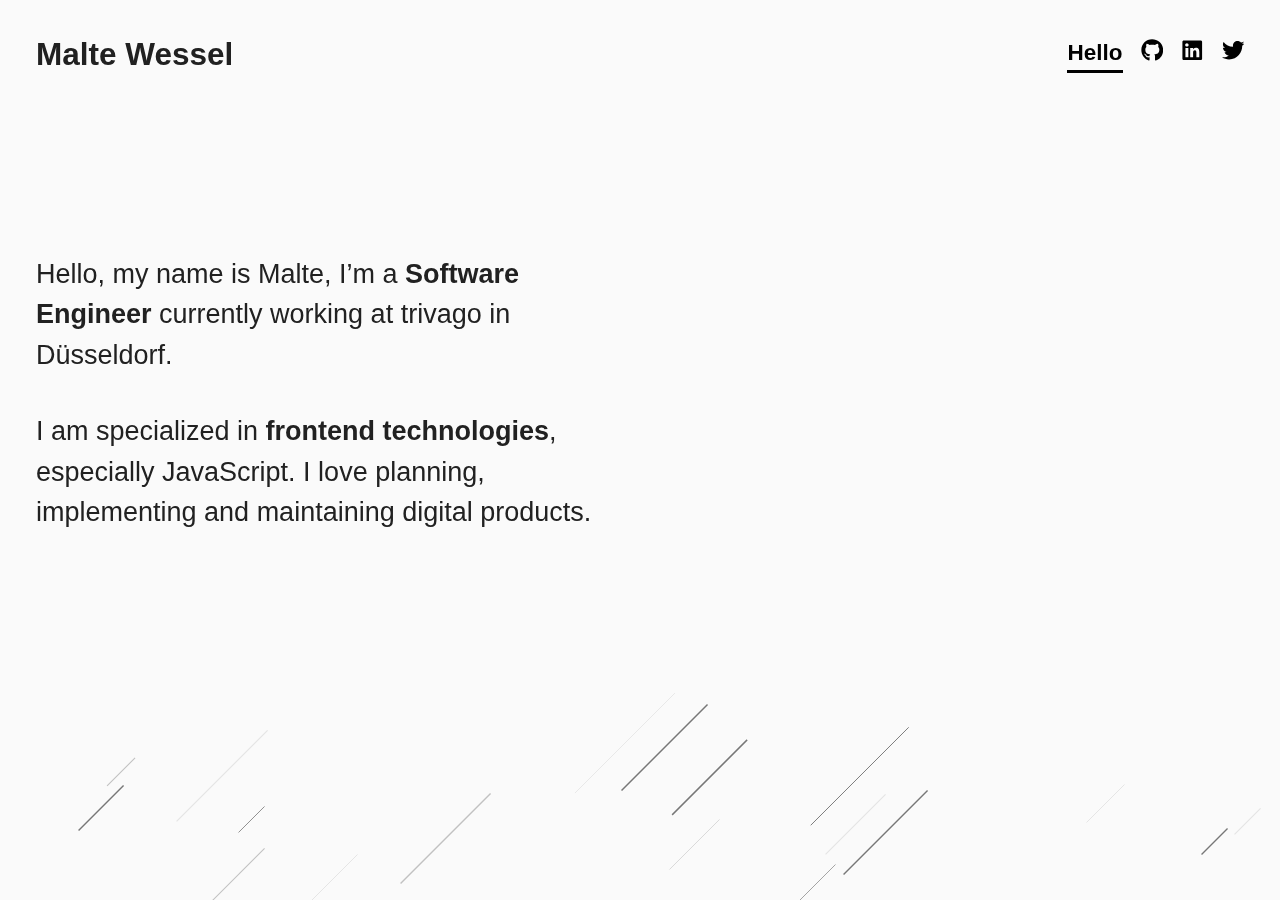
<file: index.html>
<!DOCTYPE html><html lang="en"><head><meta charSet="utf-8"/><meta http-equiv="x-ua-compatible" content="ie=edge"/><meta name="viewport" content="width=device-width, initial-scale=1, shrink-to-fit=no"/><style data-href="/app.cdfe1be3f14b983605c9.css">*{box-sizing:inherit}html{height:100%;-webkit-tap-highlight-color:rgba(0,0,0,0);font-size:16px}@media only screen and (min-width:50em){html{font-size:18px}}body{min-height:100%;margin:0;padding:0;font-family:-apple-system,BlinkMacSystemFont,Segoe UI,Roboto,Oxygen,Ubuntu,Cantarell,Fira Sans,Droid Sans,Helvetica Neue,sans-serif;font-size:1rem;font-weight:400;-webkit-font-smoothing:antialiased;-moz-osx-font-smoothing:grayscale;line-height:1.5;background-color:#fafafa;box-sizing:border-box}a,body{color:#212121}a{text-decoration:none}a:hover{color:#212121;text-decoration:underline}code{font-family:source-code-pro,Menlo,Monaco,Consolas,Courier New,monospace}h1,h2,h3,h4,h5,h6,p{margin:0;padding:0}._22HQpSPd{display:inline-block;vertical-align:middle}._26oO_ecM{display:inline-block;width:1em;height:1em}._2gZ749I3{font-size:1.25rem}._1JIFxrsH{display:inline-block;font-weight:700;text-decoration:none;color:#000;border-bottom:3px solid transparent}._1JIFxrsH:hover{text-decoration:none;border-bottom-color:#000}._1JIFxrsH+._1JIFxrsH{margin-left:1rem}._11-p-cH7{border-bottom-color:#000}._1SYSF2cd{display:flex;align-items:center}._3LcdorGj{font-size:1.75rem;line-height:1;font-weight:700;flex-grow:1}._3Yto9mk8{flex-grow:0}._1Q-MFq4N{position:fixed;left:0;right:0;top:0;bottom:0;width:100%;height:100%}.JpZyEd_T{position:relative;padding:2rem 2rem 0}</style><style data-href="/component---src-pages-index-js.b23a30d34d4fb80f6bd3.css">.Eqp4Q0Rx{font-size:1.5rem;margin-top:10vh;width:100%}@media only screen and (min-width:46.8em){.Eqp4Q0Rx{margin-top:15vh;width:70%}}@media only screen and (min-width:73em){.Eqp4Q0Rx{margin-top:20vh;width:50%}}.Eqp4Q0Rx p+p{margin-top:2rem}</style><meta name="generator" content="Gatsby 2.0.77"/><title data-react-helmet="true">Hello · Malte Wessel</title><meta data-react-helmet="true" name="description" content="Personal website of Malte Wessel, Software Engineer, Düsseldorf."/><meta data-react-helmet="true" property="og:title" content="Hello"/><meta data-react-helmet="true" property="og:description" content="Personal website of Malte Wessel, Software Engineer, Düsseldorf."/><meta data-react-helmet="true" property="og:type" content="website"/><meta data-react-helmet="true" name="twitter:card" content="summary"/><meta data-react-helmet="true" name="twitter:creator" content="@drbreak"/><meta data-react-helmet="true" name="twitter:title" content="Hello"/><meta data-react-helmet="true" name="twitter:description" content="Personal website of Malte Wessel, Software Engineer, Düsseldorf."/><meta data-react-helmet="true" name="keywords" content="software engineer, düsseldorf, javascript, frontend"/><link rel="shortcut icon" href="/icons/icon-48x48.png"/><link rel="manifest" href="/manifest.webmanifest"/><meta name="theme-color" content="#fafafa"/><link as="script" rel="preload" href="/5-9aac1e37b15207b19830.js"/><link as="script" rel="preload" href="/component---src-pages-index-js-132d89f6a7c89d5b7cd9.js"/><link as="script" rel="preload" href="/app-f69384797df60b45cb6e.js"/><link as="script" rel="preload" href="/webpack-runtime-fa24040f203b8d5325da.js"/><link as="fetch" rel="preload" href="/static/d/173/path---index-6a9-NZuapzHg3X9TaN1iIixfv1W23E.json" crossOrigin="use-credentials"/></head><body><div id="___gatsby"><div style="outline:none" tabindex="-1" role="group"><div><canvas width="100%" height="100%" class="_1Q-MFq4N"></canvas><div class="JpZyEd_T"><header class="_1SYSF2cd"><div class="_3LcdorGj">Malte Wessel</div><nav class="_2gZ749I3 _3Yto9mk8"><a aria-current="page" title="Hello" class="_1JIFxrsH _11-p-cH7" href="/">Hello</a><a href="https://github.com/malte-wessel" target="_blank" title="GitHub" class="_1JIFxrsH"><div class="_22HQpSPd"><svg viewBox="0 0 496 512" aria-hidden="true" role="img" xmlns="http://www.w3.org/2000/svg" class="_26oO_ecM"><path fill="currentColor" d="M165.9 397.4c0 2-2.3 3.6-5.2 3.6-3.3.3-5.6-1.3-5.6-3.6 0-2 2.3-3.6 5.2-3.6 3-.3 5.6 1.3 5.6 3.6zm-31.1-4.5c-.7 2 1.3 4.3 4.3 4.9 2.6 1 5.6 0 6.2-2s-1.3-4.3-4.3-5.2c-2.6-.7-5.5.3-6.2 2.3zm44.2-1.7c-2.9.7-4.9 2.6-4.6 4.9.3 2 2.9 3.3 5.9 2.6 2.9-.7 4.9-2.6 4.6-4.6-.3-1.9-3-3.2-5.9-2.9zM244.8 8C106.1 8 0 113.3 0 252c0 110.9 69.8 205.8 169.5 239.2 12.8 2.3 17.3-5.6 17.3-12.1 0-6.2-.3-40.4-.3-61.4 0 0-70 15-84.7-29.8 0 0-11.4-29.1-27.8-36.6 0 0-22.9-15.7 1.6-15.4 0 0 24.9 2 38.6 25.8 21.9 38.6 58.6 27.5 72.9 20.9 2.3-16 8.8-27.1 16-33.7-55.9-6.2-112.3-14.3-112.3-110.5 0-27.5 7.6-41.3 23.6-58.9-2.6-6.5-11.1-33.3 2.6-67.9 20.9-6.5 69 27 69 27 20-5.6 41.5-8.5 62.8-8.5s42.8 2.9 62.8 8.5c0 0 48.1-33.6 69-27 13.7 34.7 5.2 61.4 2.6 67.9 16 17.7 25.8 31.5 25.8 58.9 0 96.5-58.9 104.2-114.8 110.5 9.2 7.9 17 22.9 17 46.4 0 33.7-.3 75.4-.3 83.6 0 6.5 4.6 14.4 17.3 12.1C428.2 457.8 496 362.9 496 252 496 113.3 383.5 8 244.8 8zM97.2 352.9c-1.3 1-1 3.3.7 5.2 1.6 1.6 3.9 2.3 5.2 1 1.3-1 1-3.3-.7-5.2-1.6-1.6-3.9-2.3-5.2-1zm-10.8-8.1c-.7 1.3.3 2.9 2.3 3.9 1.6 1 3.6.7 4.3-.7.7-1.3-.3-2.9-2.3-3.9-2-.6-3.6-.3-4.3.7zm32.4 35.6c-1.6 1.3-1 4.3 1.3 6.2 2.3 2.3 5.2 2.6 6.5 1 1.3-1.3.7-4.3-1.3-6.2-2.2-2.3-5.2-2.6-6.5-1zm-11.4-14.7c-1.6 1-1.6 3.6 0 5.9 1.6 2.3 4.3 3.3 5.6 2.3 1.6-1.3 1.6-3.9 0-6.2-1.4-2.3-4-3.3-5.6-2z"></path></svg></div></a><a href="https://www.linkedin.com/in/malte-wessel" target="_blank" title="LinkedIn" class="_1JIFxrsH"><div class="_22HQpSPd"><svg viewBox="0 0 448 512" aria-hidden="true" role="img" xmlns="http://www.w3.org/2000/svg" class="_26oO_ecM"><path fill="currentColor" d="M416 32H31.9C14.3 32 0 46.5 0 64.3v383.4C0 465.5 14.3 480 31.9 480H416c17.6 0 32-14.5 32-32.3V64.3c0-17.8-14.4-32.3-32-32.3zM135.4 416H69V202.2h66.5V416zm-33.2-243c-21.3 0-38.5-17.3-38.5-38.5S80.9 96 102.2 96c21.2 0 38.5 17.3 38.5 38.5 0 21.3-17.2 38.5-38.5 38.5zm282.1 243h-66.4V312c0-24.8-.5-56.7-34.5-56.7-34.6 0-39.9 27-39.9 54.9V416h-66.4V202.2h63.7v29.2h.9c8.9-16.8 30.6-34.5 62.9-34.5 67.2 0 79.7 44.3 79.7 101.9V416z"></path></svg></div></a><a href="https://twitter.com/drbreak" target="_blank" title="Twitter" class="_1JIFxrsH"><div class="_22HQpSPd"><svg viewBox="0 0 512 512" aria-hidden="true" role="img" xmlns="http://www.w3.org/2000/svg" class="_26oO_ecM"><path fill="currentColor" d="M459.37 151.716c.325 4.548.325 9.097.325 13.645 0 138.72-105.583 298.558-298.558 298.558-59.452 0-114.68-17.219-161.137-47.106 8.447.974 16.568 1.299 25.34 1.299 49.055 0 94.213-16.568 130.274-44.832-46.132-.975-84.792-31.188-98.112-72.772 6.498.974 12.995 1.624 19.818 1.624 9.421 0 18.843-1.3 27.614-3.573-48.081-9.747-84.143-51.98-84.143-102.985v-1.299c13.969 7.797 30.214 12.67 47.431 13.319-28.264-18.843-46.781-51.005-46.781-87.391 0-19.492 5.197-37.36 14.294-52.954 51.655 63.675 129.3 105.258 216.365 109.807-1.624-7.797-2.599-15.918-2.599-24.04 0-57.828 46.782-104.934 104.934-104.934 30.213 0 57.502 12.67 76.67 33.137 23.715-4.548 46.456-13.32 66.599-25.34-7.798 24.366-24.366 44.833-46.132 57.827 21.117-2.273 41.584-8.122 60.426-16.243-14.292 20.791-32.161 39.308-52.628 54.253z"></path></svg></div></a></nav></header><div class="Eqp4Q0Rx"><p>Hello, my name is Malte, I’m a <strong>Software Engineer</strong> <!-- -->currently working at trivago in Düsseldorf.</p><p>I am specialized in <strong>frontend technologies</strong>, especially JavaScript. I love planning, implementing and maintaining digital products.</p></div></div></div></div></div><script id="gatsby-script-loader">/*<![CDATA[*/window.page={"componentChunkName":"component---src-pages-index-js","jsonName":"index","path":"/"};window.dataPath="173/path---index-6a9-NZuapzHg3X9TaN1iIixfv1W23E";/*]]>*/</script><script id="gatsby-chunk-mapping">/*<![CDATA[*/window.___chunkMapping={"app":["/app.cdfe1be3f14b983605c9.css","/app-f69384797df60b45cb6e.js"],"component---src-pages-404-js":["/component---src-pages-404-js-b393bb78b26a6caf414b.js"],"component---src-pages-index-js":["/component---src-pages-index-js.b23a30d34d4fb80f6bd3.css","/component---src-pages-index-js-132d89f6a7c89d5b7cd9.js"],"pages-manifest":["/pages-manifest-b4458a018908aee6a9f8.js"]};/*]]>*/</script><script src="/webpack-runtime-fa24040f203b8d5325da.js" async=""></script><script src="/app-f69384797df60b45cb6e.js" async=""></script><script src="/component---src-pages-index-js-132d89f6a7c89d5b7cd9.js" async=""></script><script src="/5-9aac1e37b15207b19830.js" async=""></script></body></html>
</file>
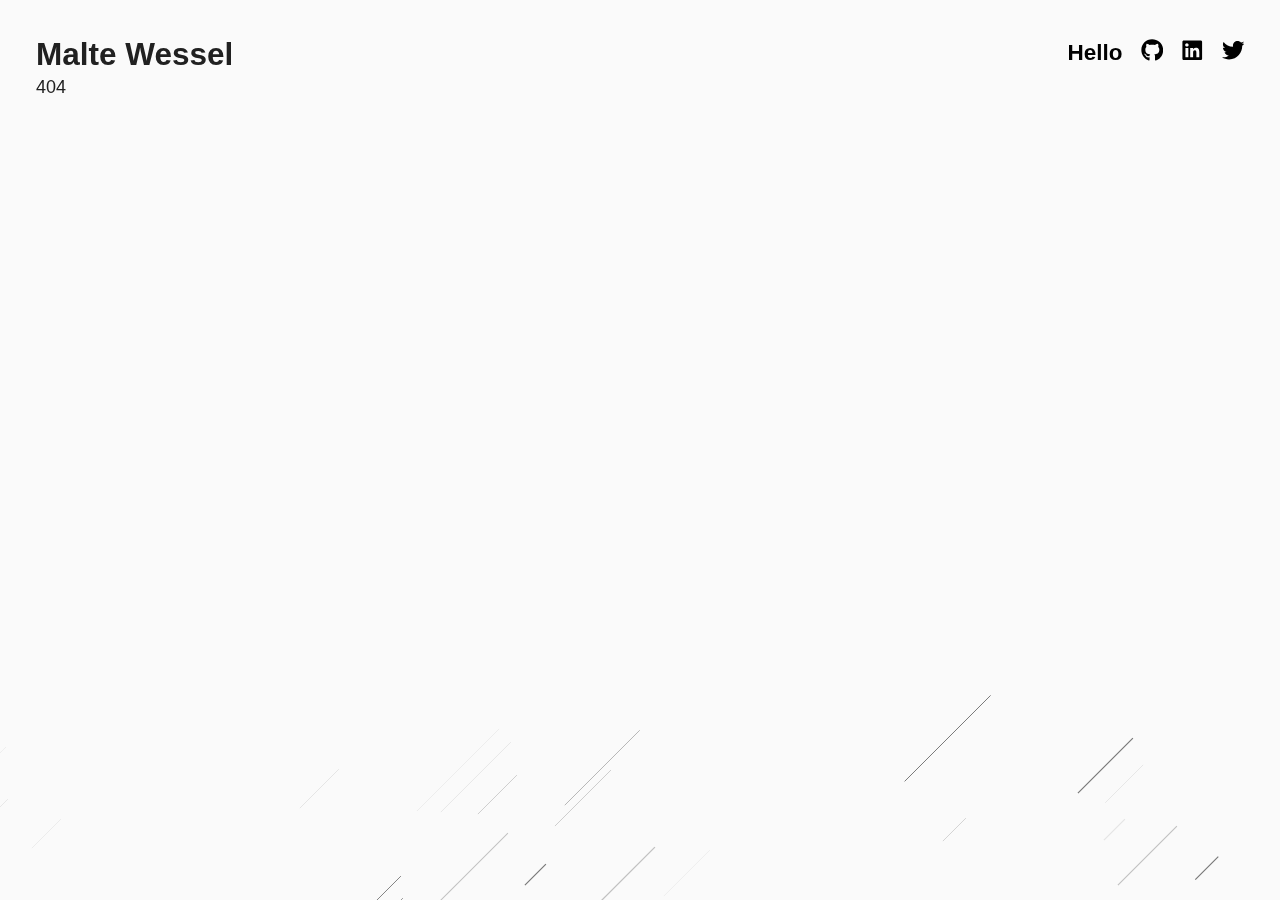
<file: 404/index.html>
<!DOCTYPE html><html><head><meta charSet="utf-8"/><meta http-equiv="x-ua-compatible" content="ie=edge"/><meta name="viewport" content="width=device-width, initial-scale=1, shrink-to-fit=no"/><style data-href="/app.cdfe1be3f14b983605c9.css">*{box-sizing:inherit}html{height:100%;-webkit-tap-highlight-color:rgba(0,0,0,0);font-size:16px}@media only screen and (min-width:50em){html{font-size:18px}}body{min-height:100%;margin:0;padding:0;font-family:-apple-system,BlinkMacSystemFont,Segoe UI,Roboto,Oxygen,Ubuntu,Cantarell,Fira Sans,Droid Sans,Helvetica Neue,sans-serif;font-size:1rem;font-weight:400;-webkit-font-smoothing:antialiased;-moz-osx-font-smoothing:grayscale;line-height:1.5;background-color:#fafafa;box-sizing:border-box}a,body{color:#212121}a{text-decoration:none}a:hover{color:#212121;text-decoration:underline}code{font-family:source-code-pro,Menlo,Monaco,Consolas,Courier New,monospace}h1,h2,h3,h4,h5,h6,p{margin:0;padding:0}._22HQpSPd{display:inline-block;vertical-align:middle}._26oO_ecM{display:inline-block;width:1em;height:1em}._2gZ749I3{font-size:1.25rem}._1JIFxrsH{display:inline-block;font-weight:700;text-decoration:none;color:#000;border-bottom:3px solid transparent}._1JIFxrsH:hover{text-decoration:none;border-bottom-color:#000}._1JIFxrsH+._1JIFxrsH{margin-left:1rem}._11-p-cH7{border-bottom-color:#000}._1SYSF2cd{display:flex;align-items:center}._3LcdorGj{font-size:1.75rem;line-height:1;font-weight:700;flex-grow:1}._3Yto9mk8{flex-grow:0}._1Q-MFq4N{position:fixed;left:0;right:0;top:0;bottom:0;width:100%;height:100%}.JpZyEd_T{position:relative;padding:2rem 2rem 0}</style><meta name="generator" content="Gatsby 2.0.77"/><title data-react-helmet="true"></title><link rel="shortcut icon" href="/icons/icon-48x48.png"/><link rel="manifest" href="/manifest.webmanifest"/><meta name="theme-color" content="#fafafa"/><link as="script" rel="preload" href="/component---src-pages-404-js-b393bb78b26a6caf414b.js"/><link as="script" rel="preload" href="/app-f69384797df60b45cb6e.js"/><link as="script" rel="preload" href="/webpack-runtime-fa24040f203b8d5325da.js"/><link as="fetch" rel="preload" href="/static/d/44/path---404-22-d-bce-NZuapzHg3X9TaN1iIixfv1W23E.json" crossOrigin="use-credentials"/></head><body><div id="___gatsby"><div style="outline:none" tabindex="-1" role="group"><div><canvas width="100%" height="100%" class="_1Q-MFq4N"></canvas><div class="JpZyEd_T"><header class="_1SYSF2cd"><div class="_3LcdorGj">Malte Wessel</div><nav class="_2gZ749I3 _3Yto9mk8"><a title="Hello" class="_1JIFxrsH" href="/">Hello</a><a href="https://github.com/malte-wessel" target="_blank" title="GitHub" class="_1JIFxrsH"><div class="_22HQpSPd"><svg viewBox="0 0 496 512" aria-hidden="true" role="img" xmlns="http://www.w3.org/2000/svg" class="_26oO_ecM"><path fill="currentColor" d="M165.9 397.4c0 2-2.3 3.6-5.2 3.6-3.3.3-5.6-1.3-5.6-3.6 0-2 2.3-3.6 5.2-3.6 3-.3 5.6 1.3 5.6 3.6zm-31.1-4.5c-.7 2 1.3 4.3 4.3 4.9 2.6 1 5.6 0 6.2-2s-1.3-4.3-4.3-5.2c-2.6-.7-5.5.3-6.2 2.3zm44.2-1.7c-2.9.7-4.9 2.6-4.6 4.9.3 2 2.9 3.3 5.9 2.6 2.9-.7 4.9-2.6 4.6-4.6-.3-1.9-3-3.2-5.9-2.9zM244.8 8C106.1 8 0 113.3 0 252c0 110.9 69.8 205.8 169.5 239.2 12.8 2.3 17.3-5.6 17.3-12.1 0-6.2-.3-40.4-.3-61.4 0 0-70 15-84.7-29.8 0 0-11.4-29.1-27.8-36.6 0 0-22.9-15.7 1.6-15.4 0 0 24.9 2 38.6 25.8 21.9 38.6 58.6 27.5 72.9 20.9 2.3-16 8.8-27.1 16-33.7-55.9-6.2-112.3-14.3-112.3-110.5 0-27.5 7.6-41.3 23.6-58.9-2.6-6.5-11.1-33.3 2.6-67.9 20.9-6.5 69 27 69 27 20-5.6 41.5-8.5 62.8-8.5s42.8 2.9 62.8 8.5c0 0 48.1-33.6 69-27 13.7 34.7 5.2 61.4 2.6 67.9 16 17.7 25.8 31.5 25.8 58.9 0 96.5-58.9 104.2-114.8 110.5 9.2 7.9 17 22.9 17 46.4 0 33.7-.3 75.4-.3 83.6 0 6.5 4.6 14.4 17.3 12.1C428.2 457.8 496 362.9 496 252 496 113.3 383.5 8 244.8 8zM97.2 352.9c-1.3 1-1 3.3.7 5.2 1.6 1.6 3.9 2.3 5.2 1 1.3-1 1-3.3-.7-5.2-1.6-1.6-3.9-2.3-5.2-1zm-10.8-8.1c-.7 1.3.3 2.9 2.3 3.9 1.6 1 3.6.7 4.3-.7.7-1.3-.3-2.9-2.3-3.9-2-.6-3.6-.3-4.3.7zm32.4 35.6c-1.6 1.3-1 4.3 1.3 6.2 2.3 2.3 5.2 2.6 6.5 1 1.3-1.3.7-4.3-1.3-6.2-2.2-2.3-5.2-2.6-6.5-1zm-11.4-14.7c-1.6 1-1.6 3.6 0 5.9 1.6 2.3 4.3 3.3 5.6 2.3 1.6-1.3 1.6-3.9 0-6.2-1.4-2.3-4-3.3-5.6-2z"></path></svg></div></a><a href="https://www.linkedin.com/in/malte-wessel" target="_blank" title="LinkedIn" class="_1JIFxrsH"><div class="_22HQpSPd"><svg viewBox="0 0 448 512" aria-hidden="true" role="img" xmlns="http://www.w3.org/2000/svg" class="_26oO_ecM"><path fill="currentColor" d="M416 32H31.9C14.3 32 0 46.5 0 64.3v383.4C0 465.5 14.3 480 31.9 480H416c17.6 0 32-14.5 32-32.3V64.3c0-17.8-14.4-32.3-32-32.3zM135.4 416H69V202.2h66.5V416zm-33.2-243c-21.3 0-38.5-17.3-38.5-38.5S80.9 96 102.2 96c21.2 0 38.5 17.3 38.5 38.5 0 21.3-17.2 38.5-38.5 38.5zm282.1 243h-66.4V312c0-24.8-.5-56.7-34.5-56.7-34.6 0-39.9 27-39.9 54.9V416h-66.4V202.2h63.7v29.2h.9c8.9-16.8 30.6-34.5 62.9-34.5 67.2 0 79.7 44.3 79.7 101.9V416z"></path></svg></div></a><a href="https://twitter.com/drbreak" target="_blank" title="Twitter" class="_1JIFxrsH"><div class="_22HQpSPd"><svg viewBox="0 0 512 512" aria-hidden="true" role="img" xmlns="http://www.w3.org/2000/svg" class="_26oO_ecM"><path fill="currentColor" d="M459.37 151.716c.325 4.548.325 9.097.325 13.645 0 138.72-105.583 298.558-298.558 298.558-59.452 0-114.68-17.219-161.137-47.106 8.447.974 16.568 1.299 25.34 1.299 49.055 0 94.213-16.568 130.274-44.832-46.132-.975-84.792-31.188-98.112-72.772 6.498.974 12.995 1.624 19.818 1.624 9.421 0 18.843-1.3 27.614-3.573-48.081-9.747-84.143-51.98-84.143-102.985v-1.299c13.969 7.797 30.214 12.67 47.431 13.319-28.264-18.843-46.781-51.005-46.781-87.391 0-19.492 5.197-37.36 14.294-52.954 51.655 63.675 129.3 105.258 216.365 109.807-1.624-7.797-2.599-15.918-2.599-24.04 0-57.828 46.782-104.934 104.934-104.934 30.213 0 57.502 12.67 76.67 33.137 23.715-4.548 46.456-13.32 66.599-25.34-7.798 24.366-24.366 44.833-46.132 57.827 21.117-2.273 41.584-8.122 60.426-16.243-14.292 20.791-32.161 39.308-52.628 54.253z"></path></svg></div></a></nav></header><div>404</div></div></div></div></div><script id="gatsby-script-loader">/*<![CDATA[*/window.page={"componentChunkName":"component---src-pages-404-js","jsonName":"404-22d","path":"/404/"};window.dataPath="44/path---404-22-d-bce-NZuapzHg3X9TaN1iIixfv1W23E";/*]]>*/</script><script id="gatsby-chunk-mapping">/*<![CDATA[*/window.___chunkMapping={"app":["/app.cdfe1be3f14b983605c9.css","/app-f69384797df60b45cb6e.js"],"component---src-pages-404-js":["/component---src-pages-404-js-b393bb78b26a6caf414b.js"],"component---src-pages-index-js":["/component---src-pages-index-js.b23a30d34d4fb80f6bd3.css","/component---src-pages-index-js-132d89f6a7c89d5b7cd9.js"],"pages-manifest":["/pages-manifest-b4458a018908aee6a9f8.js"]};/*]]>*/</script><script src="/webpack-runtime-fa24040f203b8d5325da.js" async=""></script><script src="/app-f69384797df60b45cb6e.js" async=""></script><script src="/component---src-pages-404-js-b393bb78b26a6caf414b.js" async=""></script></body></html>
</file>
